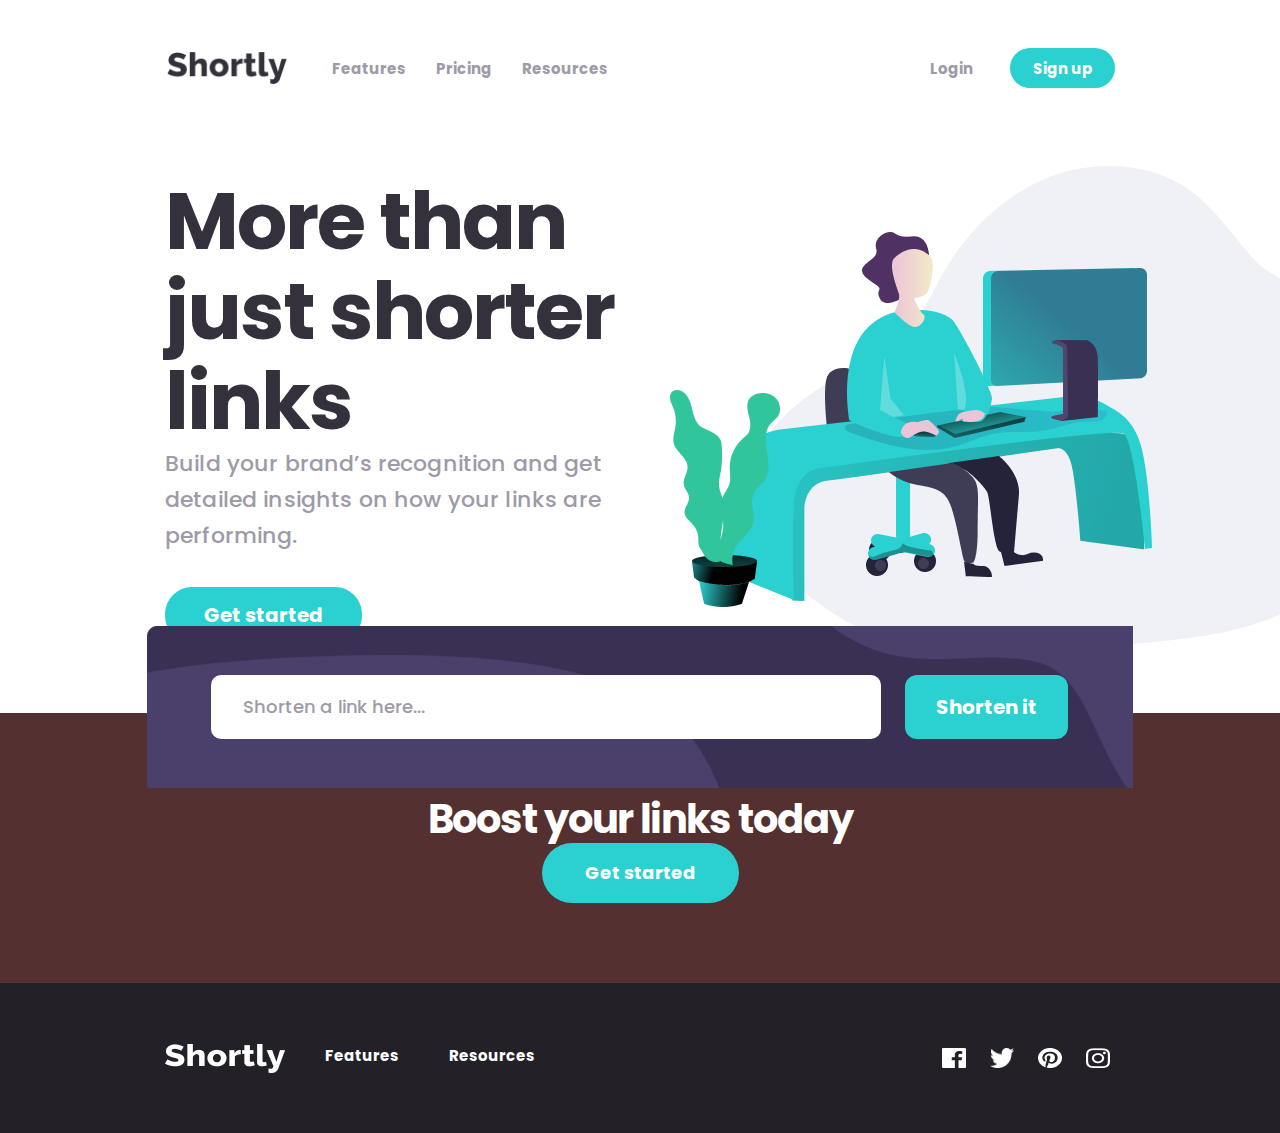
<file: index.html>
<!DOCTYPE html>
<html lang="en">

<head>
    <meta charset="UTF-8">
    <meta name="viewport" content="width=device-width, initial-scale=1.0">
    <title>Document</title>
    <link rel="stylesheet" href="style.css">
    <link
        href="https://fonts.googleapis.com/css2?family=Poppins:ital,wght@0,100;0,200;0,300;0,400;0,500;0,600;0,700;0,800;0,900;1,100;1,200;1,300;1,400;1,500;1,600;1,700;1,800;1,900&display=swap"
        rel="stylesheet">

</head>

<body>
    <header>
        <div class="left_header">
            <img src="./assets/logo.png" alt="">
            <nav>
                <ul>
                    <li><a href="#">Features</a></li>
                    <li><a href="#">Pricing</a></li>
                    <li><a href="#">Resources</a></li>
                </ul>
            </nav>
        </div>
        <div class="right_header">
            <button class="login">Login</button>
            <button class="signup">Sign up</button>
        </div>
    </header>
    <main>
        <div class="section1">
            <div class="text">
                <h1>More than just shorter links</h1>
                <p class="p1">Build your brand’s recognition and get detailed insights on how your links are performing.
                </p>
                <button class="section_button">Get started</button>
            </div>
            <div class="image">
                <img src="./assets/hero-bg.png" alt="">
            </div>
        </div>
        <div class="section2">
            <div class="box">
                <input type="text" placeholder="Shorten a link here...">
                <button class="shortenit">Shorten it</button>
            </div>
            <div class="text2">
                <p class="p2">Boost your links today</p>
                <button class="section_button2">Get started</button>
            </div>
        </div>
    </main>
    <footer>
        <div class="fot_left">
            <img src="./assets/Shortly.png" alt="">
            <nav>
                <ul>
                    <li><a class="fot_a" href="#">Features</a></li>
                    <li><a class="fot_a" href="#">Resources</a></li>
                </ul>
            </nav>
        </div>
        <div class="fot_right">
            <img src="./assets/Path (2).png" alt="">
            <img src="./assets/Path (3).png" alt="">
            <img src="./assets/Path (4).png" alt="">
            <img src="./assets/Shape (1).png" alt="">
        </div>
    </footer>
</body>

</html>
</file>
<file: style.css>
* {
    margin: 0;
    padding: 0;
    box-sizing: border-box;
}

a {
    text-decoration: none;
}

header {
    display: flex;
    justify-content: space-between;
    align-items: center;
    padding-left: 167px;
    padding-right: 165px;
    padding-top: 48px;
}

.left_header {
    display: flex;
    gap: 45.43px;
    align-items: center;
}

.left_header>img {
    width: 120.04px;
    height: 32.67px;
}

nav>ul {
    display: flex;
    list-style: none;
    gap: 30px;
}

nav>ul>li>a {
    font-family: Poppins;
    font-size: 15px;
    font-weight: 700;
    line-height: 23px;
    letter-spacing: 0px;
    text-align: left;
    color: #9E9AA8;
}

.right_header {
    display: flex;
    align-items: center;
    gap: 37px;
}

.login {
    border: none;
    background-color: transparent;
    font-family: Poppins;
    font-size: 15px;
    font-weight: 700;
    line-height: 23px;
    letter-spacing: 0px;
    text-align: left;
    color: #9E9AA8;
    cursor: pointer;
}

.signup {
    font-family: Poppins;
    font-size: 15px;
    font-weight: 700;
    line-height: 23px;
    letter-spacing: 0px;
    background: #2BD0D0;
    color: white;
    width: 105px;
    height: 40px;
    border-radius: 23px;
    border: none;
    cursor: pointer;
}

.section1 {
    display: flex;
    justify-content: space-between;
    padding-left: 165px;
    align-items: center;
    gap: 5px;
    padding-top: 78px;
    margin-bottom: 61px;
}

h1 {
    color: #34313D;
    font-family: Poppins;
    font-size: 80px;
    font-weight: 700;
    line-height: 90px;
    letter-spacing: -2px;
    text-align: left;
}

.p1 {
    color: #9E9AA8;
    font-family: Poppins;
    font-size: 22px;
    font-weight: 500;
    line-height: 36px;
    letter-spacing: 0.15000000596046448px;
    text-align: left;
}

.section_button {
    font-family: Poppins;
    font-size: 20px;
    font-weight: 700;
    line-height: 30px;
    letter-spacing: 0px;
    background: #2BD0D0;
    width: 197px;
    height: 56px;
    color: #FFFFFF;
    border: none;
    border-radius: 27px;
    margin-top: 33px;
    cursor: pointer;
}
.text2{
    text-align: center;
    transform: translateY(-80px);
}
.section2 {
    height: 270px;
    display: flex;
    flex-direction: column;
    align-items: center;
    justify-content: center;
    background-color: #543030;
    /* gap: 13px;    */

}

.box {
    background-image: url(./assets/Path\ 2.png);
    background-repeat: no-repeat;
    width: 77%;
    height: 168px;
    transform: translateY(-87px);
    display: flex;
    justify-content: space-between;
    align-items: center;
    gap: 24px;
    padding-left: 64px;
    padding-right: 65px;
}

.box>input {
    width: 769px;
    height: 64px;
    font-family: Poppins;
    font-size: 18px;
    font-weight: 500;
    line-height: 36px;
    letter-spacing: 0.15000000596046448px;
    text-align: left;
    width: 769px;
    height: 64px;
    padding-left: 32px;
    border: none;
    outline: none;
    color: #9E9AA8;
    border-radius: 10px;

}

input::placeholder {
    font-family: Poppins;
    font-size: 18px;
    font-weight: 500;
    line-height: 36px;
    letter-spacing: 0.15000000596046448px;
    text-align: left;
    color: #9E9AA8;
}

.shortenit {
    width: 188px;
    height: 64px;
    font-family: Poppins;
    font-size: 20px;
    font-weight: 700;
    line-height: 30px;
    letter-spacing: 0px;
    border: none;
    color: #FFFFFF;
    background-color: #2BD0D0;
    border-radius: 12px;
}

.p2 {
    font-family: Poppins;
    font-size: 40px;
    font-weight: 700;
    line-height: 48px;
    letter-spacing: -1px;
    text-align: center;
    color: #FFFFFF;
}

.section_button2 {
    width: 197px;
    height: 60.48px;
    background-color: #2BD0D0;
    border-radius: 30px;
    border: none;
    font-family: Poppins;
    font-size: 18px;
    font-weight: 700;
    line-height: 30px;
    letter-spacing: 0px;
    color: #FFFFFF;
}

footer {
    background: #232127;
    height: 150.2px;
    display: flex;
    justify-content: space-between;
    padding: 68px;
    padding-left: 165px;
    padding-right: 170px;
    align-items: center; 
}

.fot_left{
    display: flex;
    gap: 38.96px;
    /* align-items: center; */
}
.fot_left>nav>ul{
    gap: 50px;
}

.fot_a{
    color: #FFFFFF;

}

.fot_right{
    display: flex;
    gap: 24px;
}
</file>
